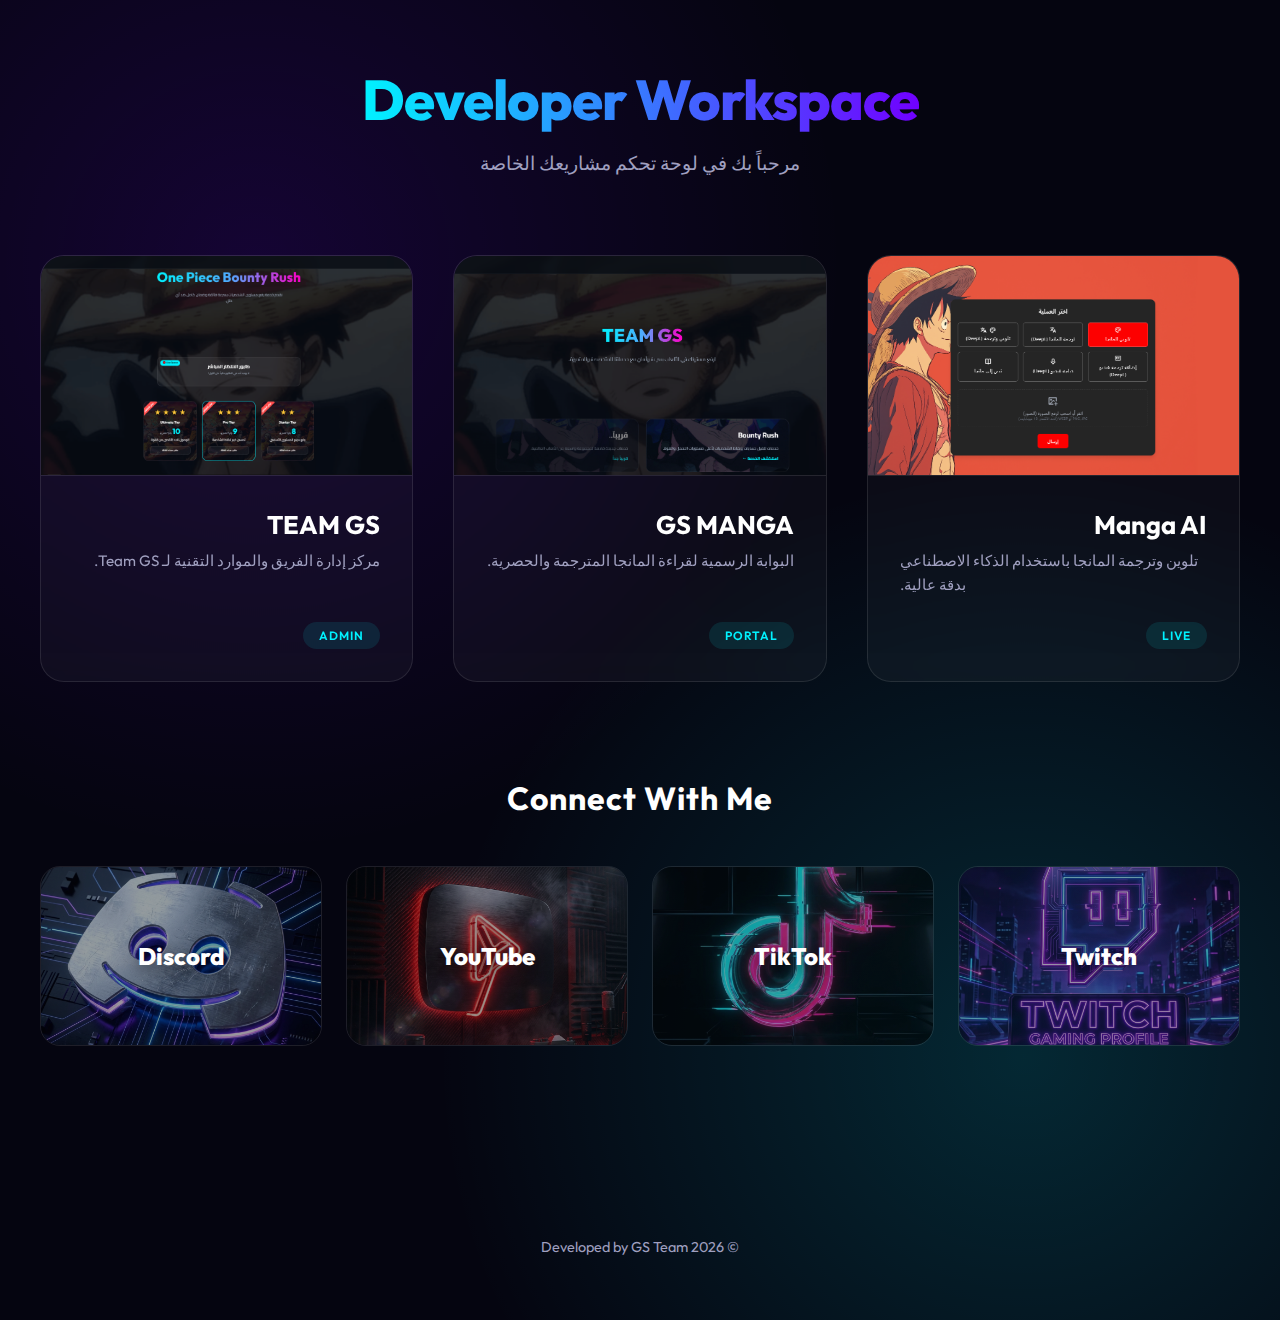
<file: index.html>
<!DOCTYPE html>
<html lang="ar" dir="rtl">

<head>
    <meta charset="UTF-8">
    <meta name="viewport" content="width=device-width, initial-scale=1.0">
    <title>Developer Hub | مركز المطور</title>
    <link rel="stylesheet" href="style.css">
</head>

<body>

    <header>
        <h1>Developer Workspace</h1>
        <p>مرحباً بك في لوحة تحكم مشاريعك الخاصة</p>
    </header>

    <main class="projects-grid">

        <!-- Project 1: AI -->
        <!-- Project 1: AI -->
        <a href="AI.html" class="project-card">
            <div class="card-image">
                <img src="image/AI.png" alt="Manga AI">
            </div>
            <div class="card-content">
                <h2>Manga AI</h2>
                <p>تلوين وترجمة المانجا باستخدام الذكاء الاصطناعي بدقة عالية.</p>
                <span class="badge">Live</span>
            </div>
        </a>

        <!-- Project 2: GS MANGA -->
        <!-- Project 2: GS MANGA -->
        <a href="GS MANGA.html" class="project-card">
            <div class="card-image">
                <img src="image/GS MANGA.png" alt="GS MANGA">
            </div>
            <div class="card-content">
                <h2>GS MANGA</h2>
                <p>البوابة الرسمية لقراءة المانجا المترجمة والحصرية.</p>
                <span class="badge">Portal</span>
            </div>
        </a>

        <!-- Project 3: TEAM GS -->
        <!-- Project 3: TEAM GS -->
        <a href="TEAM GS.html" class="project-card">
            <div class="card-image">
                <img src="image/TEAM GS.png" alt="TEAM GS">
            </div>
            <div class="card-content">
                <h2>TEAM GS</h2>
                <p>مركز إدارة الفريق والموارد التقنية لـ Team GS.</p>
                <span class="badge">Admin</span>
            </div>
        </a>

    </main>

    <section class="social-section">
        <h2>Connect With Me</h2>
        <div class="social-grid">
            <a href="https://twitch.tv/3bdovip" target="_blank" class="social-card twitch">
                <img src="assets/twitch-banner.png" alt="Twitch">
                <span>Twitch</span>
            </a>
            <a href="https://tiktok.com/@3bod_gaming" target="_blank" class="social-card tiktok">
                <img src="assets/tiktok-banner.png" alt="TikTok">
                <span>TikTok</span>
            </a>
            <a href="https://www.youtube.com/@3bod-gaming" target="_blank" class="social-card youtube">
                <img src="assets/youtube-banner.png" alt="YouTube">
                <span>YouTube</span>
            </a>
            <a href="https://discord.gg/D3XW6xauRU" target="_blank" class="social-card discord">
                <img src="assets/discord-banner.png" alt="Discord">
                <span>Discord</span>
            </a>
        </div>
    </section>

    <footer style="margin-top: auto; padding-top: 6rem;">
        <a href="#" class="github-link">
            <span>&copy; 2026 Developed by GS Team</span>
        </a>
    </footer>

</body>

</html>
</file>
<file: style.css>
@import url('https://fonts.googleapis.com/css2?family=Outfit:wght@300;400;600;800&display=swap');

:root {
    --bg-color: #050510;
    --card-bg: rgba(255, 255, 255, 0.03);
    --border-color: rgba(255, 255, 255, 0.1);
    --accent-primary: #00f2ff;
    --accent-secondary: #7000ff;
    --accent-twitch: #9146ff;
    --accent-tiktok: #ff0050;
    --accent-youtube: #ff0000;
    --accent-discord: #5865f2;
    --text-main: #ffffff;
    --text-dim: #a0a0c0;
    --glass-blur: 12px;
}

* {
    margin: 0;
    padding: 0;
    box-sizing: border-box;
    font-family: 'Outfit', sans-serif;
}

body {
    background-color: var(--bg-color);
    background-image:
        radial-gradient(circle at 20% 20%, rgba(112, 0, 255, 0.15) 0%, transparent 40%),
        radial-gradient(circle at 80% 80%, rgba(0, 242, 255, 0.15) 0%, transparent 40%);
    color: var(--text-main);
    min-height: 100vh;
    display: flex;
    flex-direction: column;
    align-items: center;
    padding: 4rem 2rem;
    overflow-x: hidden;
}

/* Header Section */
header {
    text-align: center;
    margin-bottom: 5rem;
    animation: fadeInDown 1s ease-out;
}

header h1 {
    font-size: 3.5rem;
    font-weight: 800;
    background: linear-gradient(to right, var(--accent-primary), var(--accent-secondary));
    -webkit-background-clip: text;
    background-clip: text;
    -webkit-text-fill-color: transparent;
    margin-bottom: 1rem;
    letter-spacing: -1px;
}

header p {
    color: var(--text-dim);
    font-size: 1.2rem;
    font-weight: 300;
}

/* Projects Grid */
.projects-grid {
    display: grid;
    grid-template-columns: repeat(auto-fit, minmax(320px, 1fr));
    gap: 2.5rem;
    width: 100%;
    max-width: 1200px;
}

/* Project Card */
/* Project Card */
.project-card {
    position: relative;
    background: var(--card-bg);
    border: 1px solid var(--border-color);
    border-radius: 24px;
    text-decoration: none;
    color: inherit;
    transition: all 0.4s cubic-bezier(0.175, 0.885, 0.32, 1.275);
    backdrop-filter: blur(var(--glass-blur));
    overflow: hidden;
    display: flex;
    flex-direction: column;
    text-align: left;
    padding: 0;
}

.card-image {
    width: 100%;
    height: 220px;
    overflow: hidden;
    position: relative;
    border-bottom: 1px solid var(--border-color);
}

.card-image img {
    width: 100%;
    height: 100%;
    object-fit: cover;
    transition: transform 0.6s ease;
}

.card-content {
    padding: 2rem;
    display: flex;
    flex-direction: column;
    align-items: flex-start;
    flex-grow: 1;
}

.project-card:hover {
    transform: translateY(-10px);
    border-color: var(--accent-primary);
    box-shadow: 0 20px 40px rgba(0, 0, 0, 0.4),
        0 0 20px rgba(0, 242, 255, 0.1);
}

.project-card:hover .card-image img {
    transform: scale(1.1);
}

.project-card h2 {
    font-size: 1.6rem;
    margin-bottom: 0.5rem;
    font-weight: 700;
}

.project-card p {
    color: var(--text-dim);
    font-size: 0.95rem;
    line-height: 1.6;
    margin-bottom: 1.5rem;
    flex-grow: 1;
}

.project-card p {
    color: var(--text-dim);
    font-size: 0.95rem;
    line-height: 1.6;
    margin-bottom: 1.5rem;
}

.badge {
    background: rgba(0, 242, 255, 0.1);
    color: var(--accent-primary);
    padding: 0.4rem 1rem;
    border-radius: 50px;
    font-size: 0.75rem;
    font-weight: 600;
    text-transform: uppercase;
    letter-spacing: 1px;
}

/* Social Section */
.social-section {
    width: 100%;
    max-width: 1200px;
    margin-top: 6rem;
}

.social-section h2 {
    text-align: center;
    font-size: 2rem;
    margin-bottom: 3rem;
    color: var(--text-main);
    letter-spacing: 1px;
}

.social-grid {
    display: grid;
    grid-template-columns: repeat(auto-fit, minmax(250px, 1fr));
    gap: 1.5rem;
}

.social-card {
    position: relative;
    border-radius: 20px;
    overflow: hidden;
    height: 180px;
    display: flex;
    align-items: center;
    justify-content: center;
    text-decoration: none;
    transition: transform 0.4s ease, box-shadow 0.4s ease;
    border: 1px solid var(--border-color);
}

.social-card img {
    position: absolute;
    top: 0;
    left: 0;
    width: 100%;
    height: 100%;
    object-fit: cover;
    opacity: 0.6;
    transition: opacity 0.4s ease, scale 0.4s ease;
}

.social-card span {
    position: relative;
    z-index: 2;
    font-weight: 800;
    font-size: 1.5rem;
    text-shadow: 0 5px 15px rgba(0, 0, 0, 0.5);
    color: #fff;
}

.social-card:hover {
    transform: translateY(-5px);
}

.social-card:hover img {
    opacity: 1;
    scale: 1.1;
}

.twitch:hover {
    box-shadow: 0 10px 30px rgba(145, 70, 255, 0.3);
    border-color: var(--accent-twitch);
}

.tiktok:hover {
    box-shadow: 0 10px 30px rgba(255, 0, 80, 0.3);
    border-color: var(--accent-tiktok);
}

.youtube:hover {
    box-shadow: 0 10px 30px rgba(255, 0, 0, 0.3);
    border-color: var(--accent-youtube);
}

.discord:hover {
    box-shadow: 0 10px 30px rgba(88, 101, 242, 0.3);
    border-color: var(--accent-discord);
}

/* Animations */
@keyframes fadeInDown {
    from {
        opacity: 0;
        transform: translateY(-30px);
    }

    to {
        opacity: 1;
        transform: translateY(0);
    }
}

/* Responsive Footer or Status */
.github-link {
    margin-top: 6rem;
    color: var(--text-dim);
    text-decoration: none;
    font-size: 0.9rem;
    transition: color 0.3s ease;
    display: flex;
    align-items: center;
    gap: 0.5rem;
}

.github-link:hover {
    color: var(--accent-primary);
}

@media (max-width: 768px) {
    header h1 {
        font-size: 2.5rem;
    }

    .projects-grid {
        grid-template-columns: 1fr;
    }
}
</file>
